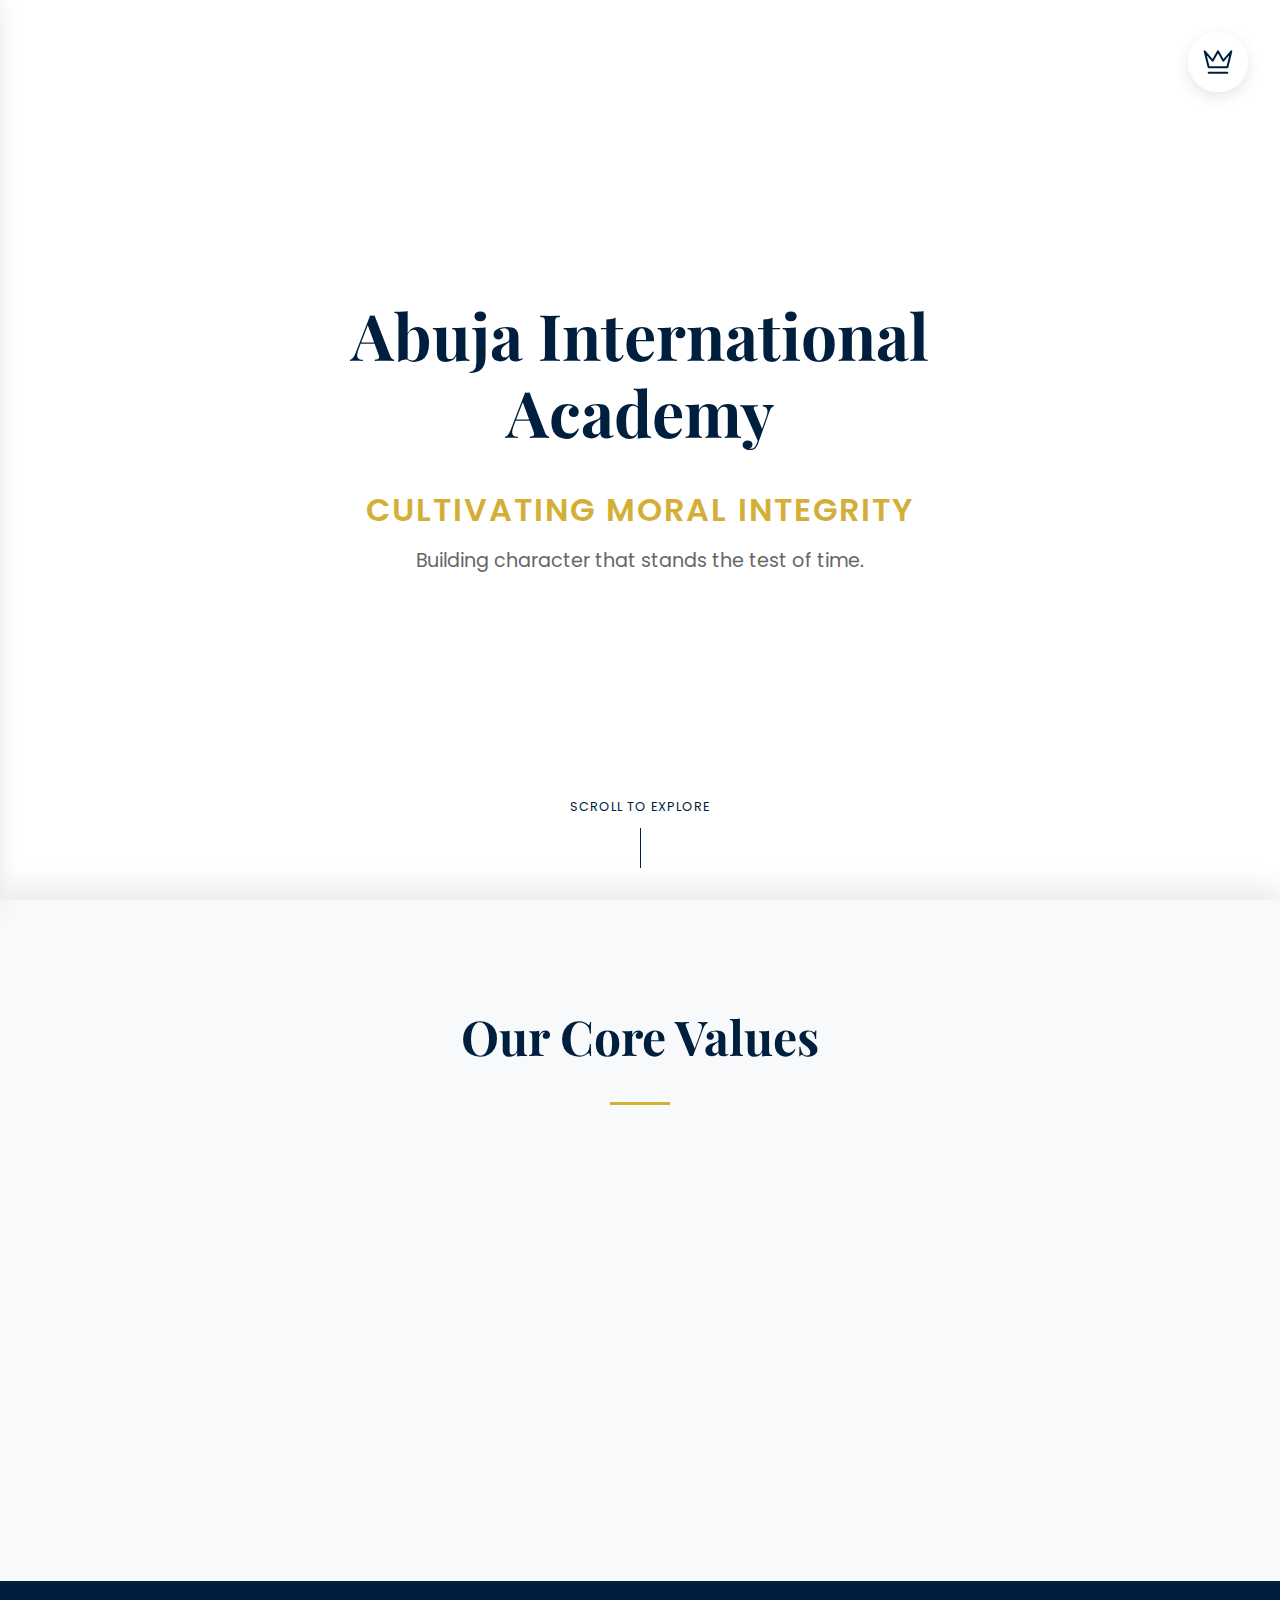
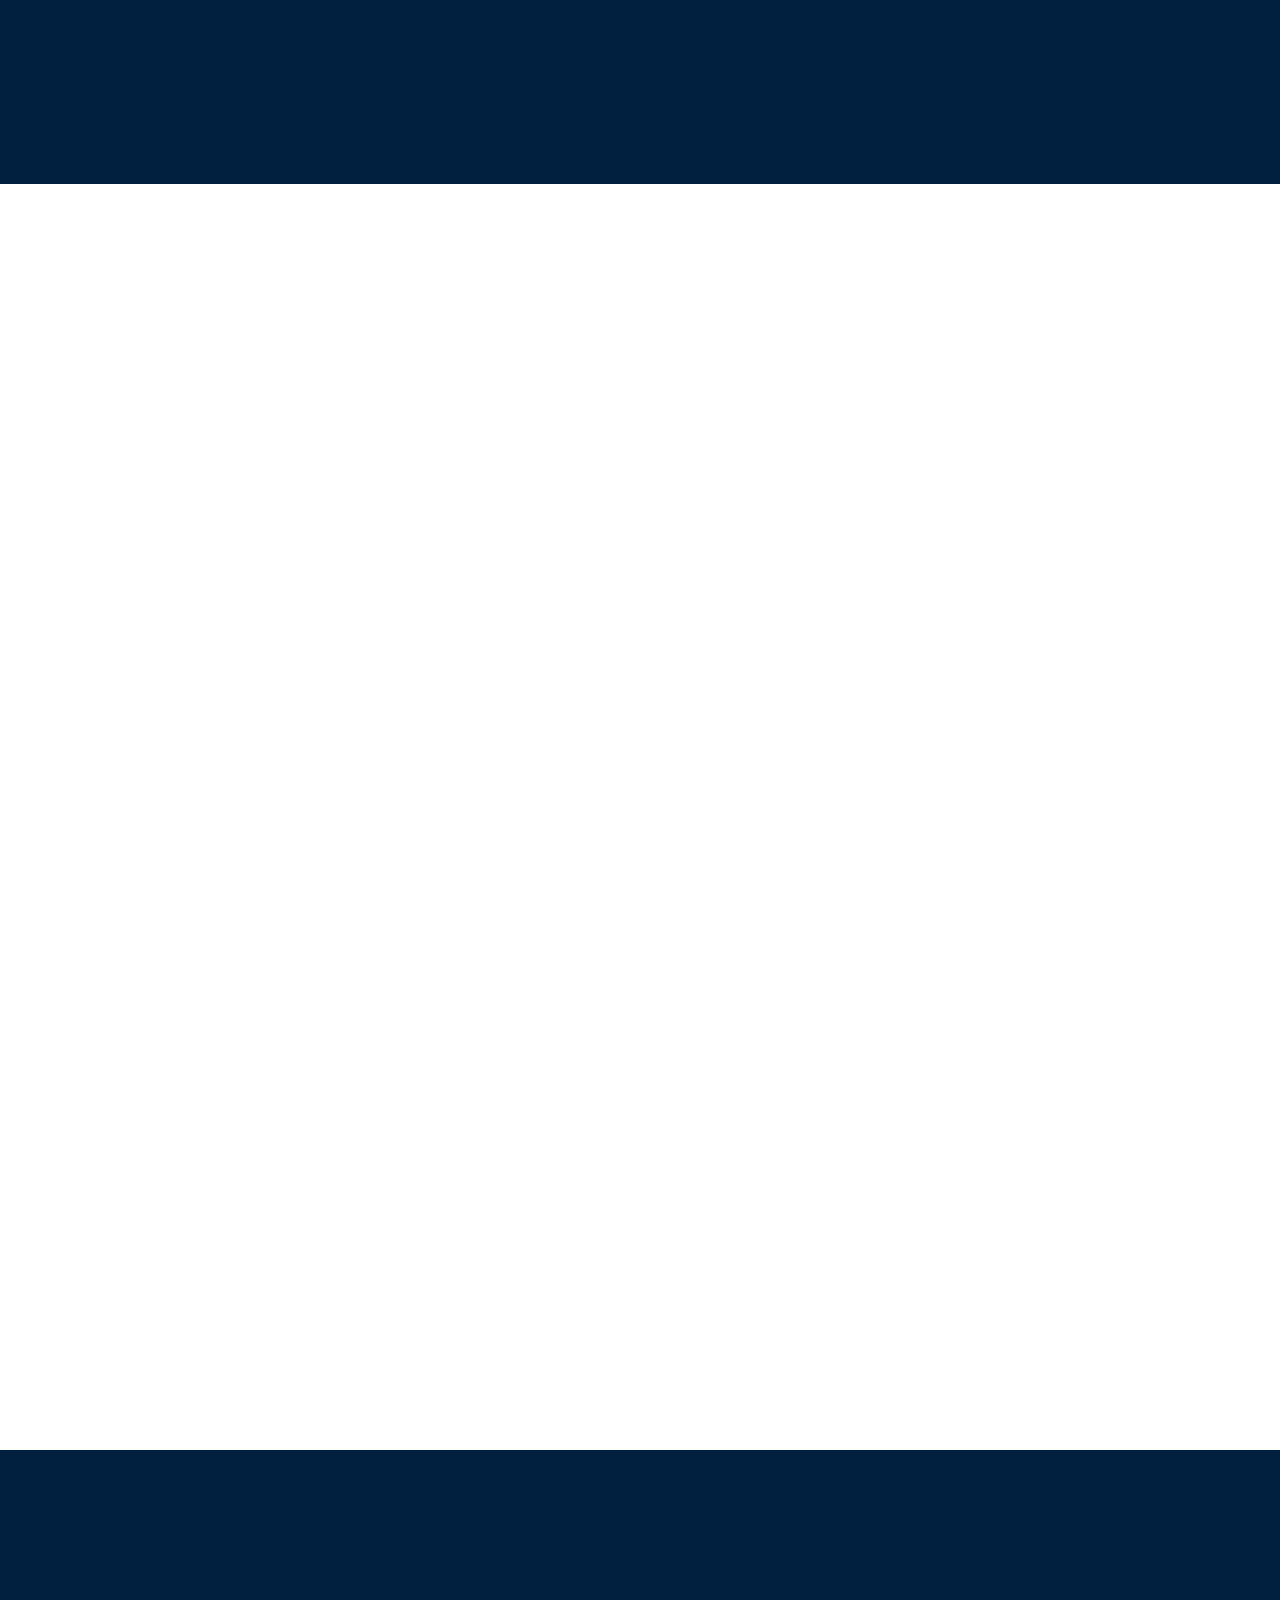
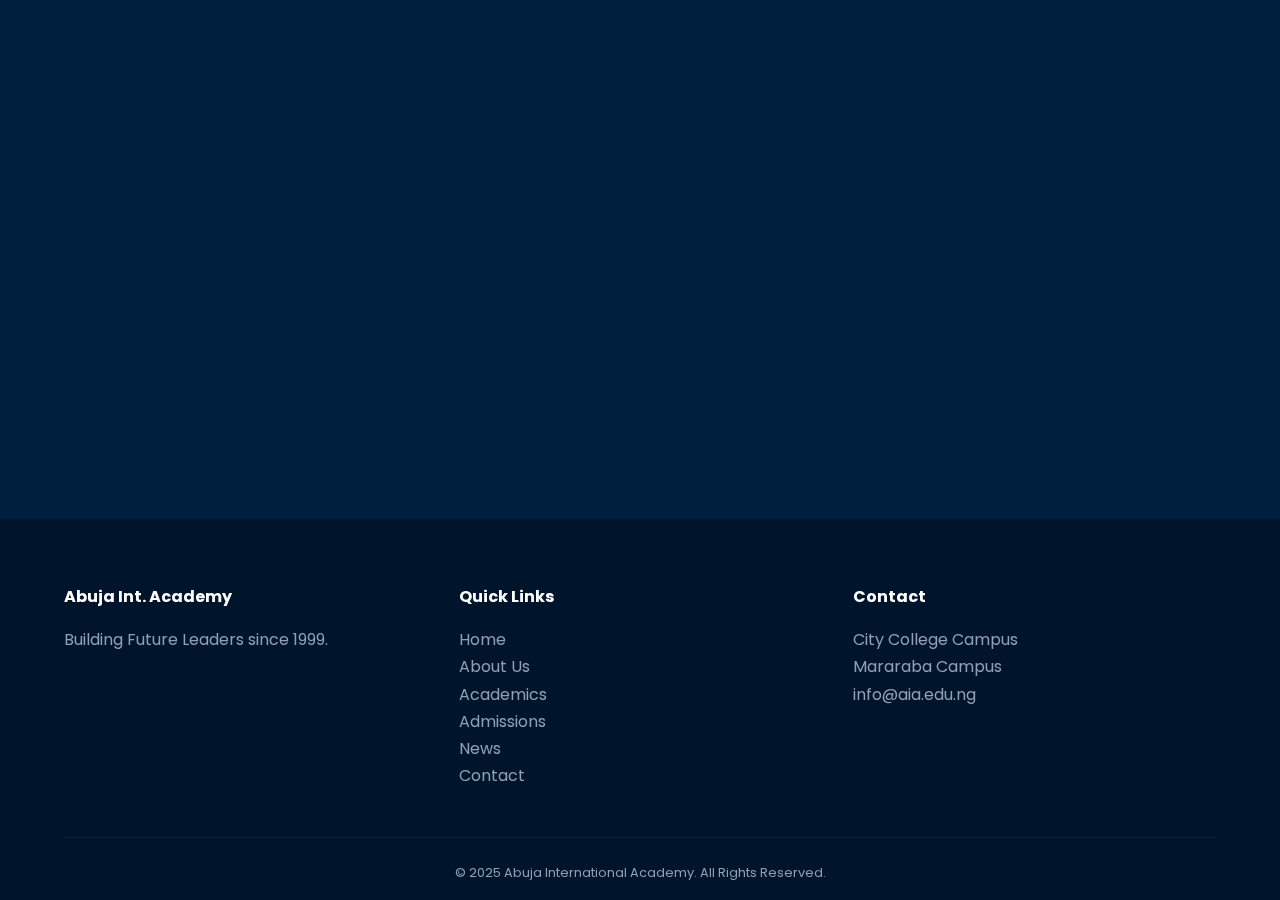
<file: index.html>
<!DOCTYPE html>
<html lang="en">
<head>
    <meta charset="UTF-8">
    <meta name="viewport" content="width=device-width, initial-scale=1.0">
    <title>Abuja International Academy | Excellence Redefined</title>
    
    <!-- Typography: Playfair Display (Classic) + Poppins -->
    <link rel="preconnect" href="https://fonts.googleapis.com">
    <link rel="preconnect" href="https://fonts.gstatic.com" crossorigin>
    <link href="https://fonts.googleapis.com/css2?family=Playfair+Display:wght@400;600;700&family=Poppins:wght@300;400;500;600&display=swap" rel="stylesheet">
    
    <!-- Main Stylesheet -->
    <link rel="stylesheet" href="style.css">
    <link rel="shortcut icon" href="img/AIA.png" type="image/x-icon">
</head>
<body>

    <!-- INTERACTIVE NAV TRIGGER -->
    <div id="crown-toggle" class="crown-toggle" title="Toggle Menu">
        <svg viewBox="0 0 24 24" fill="currentColor" stroke="currentColor" stroke-width="1.5" stroke-linecap="round" stroke-linejoin="round">
            <path d="M2 4l3 12h14l3-12-6 7-4-7-4 7-6-7zm3 16h14"></path>
        </svg>
    </div>

    <!-- SIDEBAR NAVIGATION -->
    <aside id="side-nav" class="side-nav">
        <div class="nav-content-vertical">
            <div class="logo">AIA.</div>
            <ul class="nav-links-vertical">
                <li><a href="index.html" class="nav-link-item">Home</a></li>
                <li><a href="about.html" class="nav-link-item">About Us</a></li>
                <li><a href="academics.html" class="nav-link-item">Academics</a></li>
                <li><a href="admissions.html" class="nav-link-item">Admissions</a></li>
                <li><a href="news.html" class="nav-link-item">News</a></li>
            </ul>
            <a href="contact.html" class="btn-main btn-white" style="margin-top: 2rem;">Make Enquiries</a>
        </div>
    </aside>

    <!-- Sticky Hero Section (Underlay) -->
    <header class="hero" id="home">
        <div class="hero-content">
            <h1 class="classic-title">Abuja International Academy</h1>
            
            <div class="caption-slider">
                <div class="hero-caption active">
                    <h2>Cultivating Moral Integrity</h2>
                    <p>Building character that stands the test of time.</p>
                </div>
                <div class="hero-caption">
                    <h2>Pursuing Academic Rigor</h2>
                    <p>Challenging young minds to reach new heights.</p>
                </div>
                <div class="hero-caption">
                    <h2>Fostering Global Perspectives</h2>
                    <p>Preparing leaders for a connected world.</p>
                </div>
                <div class="hero-caption">
                    <h2>Empowering Future Leaders</h2>
                    <p>Excellence in every endeavor.</p>
                </div>
            </div>

            <div class="scroll-indicator">
                <span>Scroll to Explore</span>
                <div class="line"></div>
            </div>
        </div>
    </header>

    <!-- Main Content Wrapper -->
    <main class="page-content">
        
        <!-- Core Values Section (With Arrow Link) -->
        <section id="values" class="values-section">
            <div class="container">
                <div class="section-header center">
                    <h2 class="section-title">Our Core Values</h2>
                    <div class="separator"></div>
                </div>
                <div class="values-grid">
                    <div class="value-card reveal-up">
                        <div class="icon-box">✦</div>
                        <h3>Excellence</h3>
                        <p>We refuse to settle for mediocrity in any aspect of education.</p>
                    </div>
                    <div class="value-card reveal-up delay-100">
                        <div class="icon-box">⚖</div>
                        <h3>Integrity</h3>
                        <p>Honesty and moral uprightness guide our every action.</p>
                    </div>
                    <div class="value-card reveal-up delay-200">
                        <div class="icon-box">☀</div>
                        <h3>Faith</h3>
                        <p>Guided by spiritual principles that ground our students.</p>
                    </div>
                    <div class="value-card reveal-up delay-300">
                        <div class="icon-box">🤝</div>
                        <h3>Community</h3>
                        <p>Building strong bonds between home, school, and society.</p>
                    </div>
                </div>
                
                <!-- NEW: Arrow Link to About Page -->
                <div class="center" style="margin-top: 3rem;">
                    <a href="about.html" class="arrow-link reveal-up">
                        Discover Full Values <span class="arrow">→</span>
                    </a>
                </div>

            </div>
        </section>

        <!-- Stats Section -->
        <section id="stats" class="stats-section">
            <div class="container">
                <div class="stats-row">
                    <div class="stat-item reveal-up">
                        <span class="stat-number" data-target="100">0</span>
                        <span class="stat-label">JAMB Success</span>
                    </div>
                    <div class="stat-item reveal-up delay-100">
                        <span class="stat-number" data-target="26">0</span>
                        <span class="stat-label">Years Excellence</span>
                    </div>
                    <div class="stat-item reveal-up delay-200">
                        <span class="stat-number" data-target="300">0</span>
                        <span class="stat-label">Top Scorers</span>
                    </div>
                    <div class="stat-item reveal-up delay-300">
                        <span class="stat-number" data-target="2">0</span>
                        <span class="stat-label">Campuses</span>
                    </div>
                </div>
            </div>
        </section>

        <!-- Campuses Section -->
        <section id="campuses" class="campuses">
            <div class="campus-card reveal-up">
                <div class="campus-bg" style="background-image: url('https://images.unsplash.com/photo-1541339907198-e08756dedf3f?q=80&w=2070&auto=format&fit=crop');"></div>
                <div class="campus-overlay"></div>
                <div class="campus-info">
                    <h3 style="color:darkgoldenrod;">City College</h3>
                    <p>The heartbeat of academic rigor in the city center.</p>
                </div>
            </div>
            <div class="campus-card reveal-up delay-100">
                <div class="campus-bg" style="background-image: url('https://images.unsplash.com/photo-1562774053-701939374585?q=80&w=2086&auto=format&fit=crop');"></div>
                <div class="campus-overlay"></div>
                <div class="campus-info">
                    <h3 style="color:darkgoldenrod;">Abacha Road Campus</h3>
                    <p>A sprawling landscape for holistic development.</p>
                </div>
            </div>
        </section>

        <!-- ED's Welcome -->
        <section id="about" class="container section-padding">
            <div class="welcome-grid">
                <div class="reveal-up">
                    <h4 class="gold-text">FROM THE EXECUTIVE DIRECTOR</h4>
                    <h2 class="section-title">A Legacy of <br>Distinction.</h2>
                    <p class="lead-text">
                        "At AIA, we don't just teach; we mold. Our philosophy is rooted in the belief that true education transcends the classroom. It is about character, integrity, and the relentless pursuit of knowledge."
                    </p>
                    <div class="signature-block">
                        <h5>Dr. Barnabas Amu</h5>
                        <small>Executive Director</small>
                    </div>
                </div>
                <div class="welcome-img-wrapper reveal-up delay-200">
                    <img src="img/Barnabas.jpg" alt="Dr. Barnabas Amu" class="welcome-img portrait-rect">
                </div>
            </div>
        </section>

        <!-- Admissions & Scholarships -->
        <section id="admissions" class="admissions-highlight">
            <div class="container">
                <div class="reveal-up">
                    <h2 class="section-title white-text">Admissions Open <br><span class="gold-text">2025/2026 Session</span></h2>
                    
                    <div class="scholarship-grid">
                        <div class="scholarship-card">
                            <h3 class="gold-text">50% Scholarship</h3>
                            <p class="white-text">For top Junior graduates entering SS1.</p>
                        </div>
                        <div class="scholarship-card">
                            <h3 class="gold-text">Cash Prizes</h3>
                            <p class="white-text">Awards for 300+ JAMB/UTME scores.</p>
                        </div>
                    </div>

                    <div style="margin-top: 4rem;">
                        <a href="contact.html" class="btn-main btn-white">Make Enquiries</a>
                    </div>
                </div>
            </div>
        </section>

        <!-- Footer -->
        <footer class="footer">
            <div class="container">
                <div class="footer-grid">
                    <div>
                        <h4>Abuja Int. Academy</h4>
                        <p>Building Future Leaders since 1999.</p>
                    </div>
                    <div>
                        <h4>Quick Links</h4>
                        <ul>
                            <li><a href="index.html">Home</a></li>
                            <li><a href="about.html">About Us</a></li>
                            <li><a href="academics.html">Academics</a></li>
                            <li><a href="admissions.html">Admissions</a></li>
                            <li><a href="news.html">News</a></li>
                            <li><a href="contact.html">Contact</a></li>
                        </ul>
                    </div>
                    <div>
                        <h4>Contact</h4>
                        <ul>
                            <li>City College Campus</li>
                            <li>Mararaba Campus</li>
                            <li>info@aia.edu.ng</li>
                        </ul>
                    </div>
                </div>
                <div class="footer-bottom">
                    <p>&copy; 2025 Abuja International Academy. All Rights Reserved.</p>
                </div>
            </div>
        </footer>
    </main>

    <script src="script.js"></script>
</body>
</html>
</file>
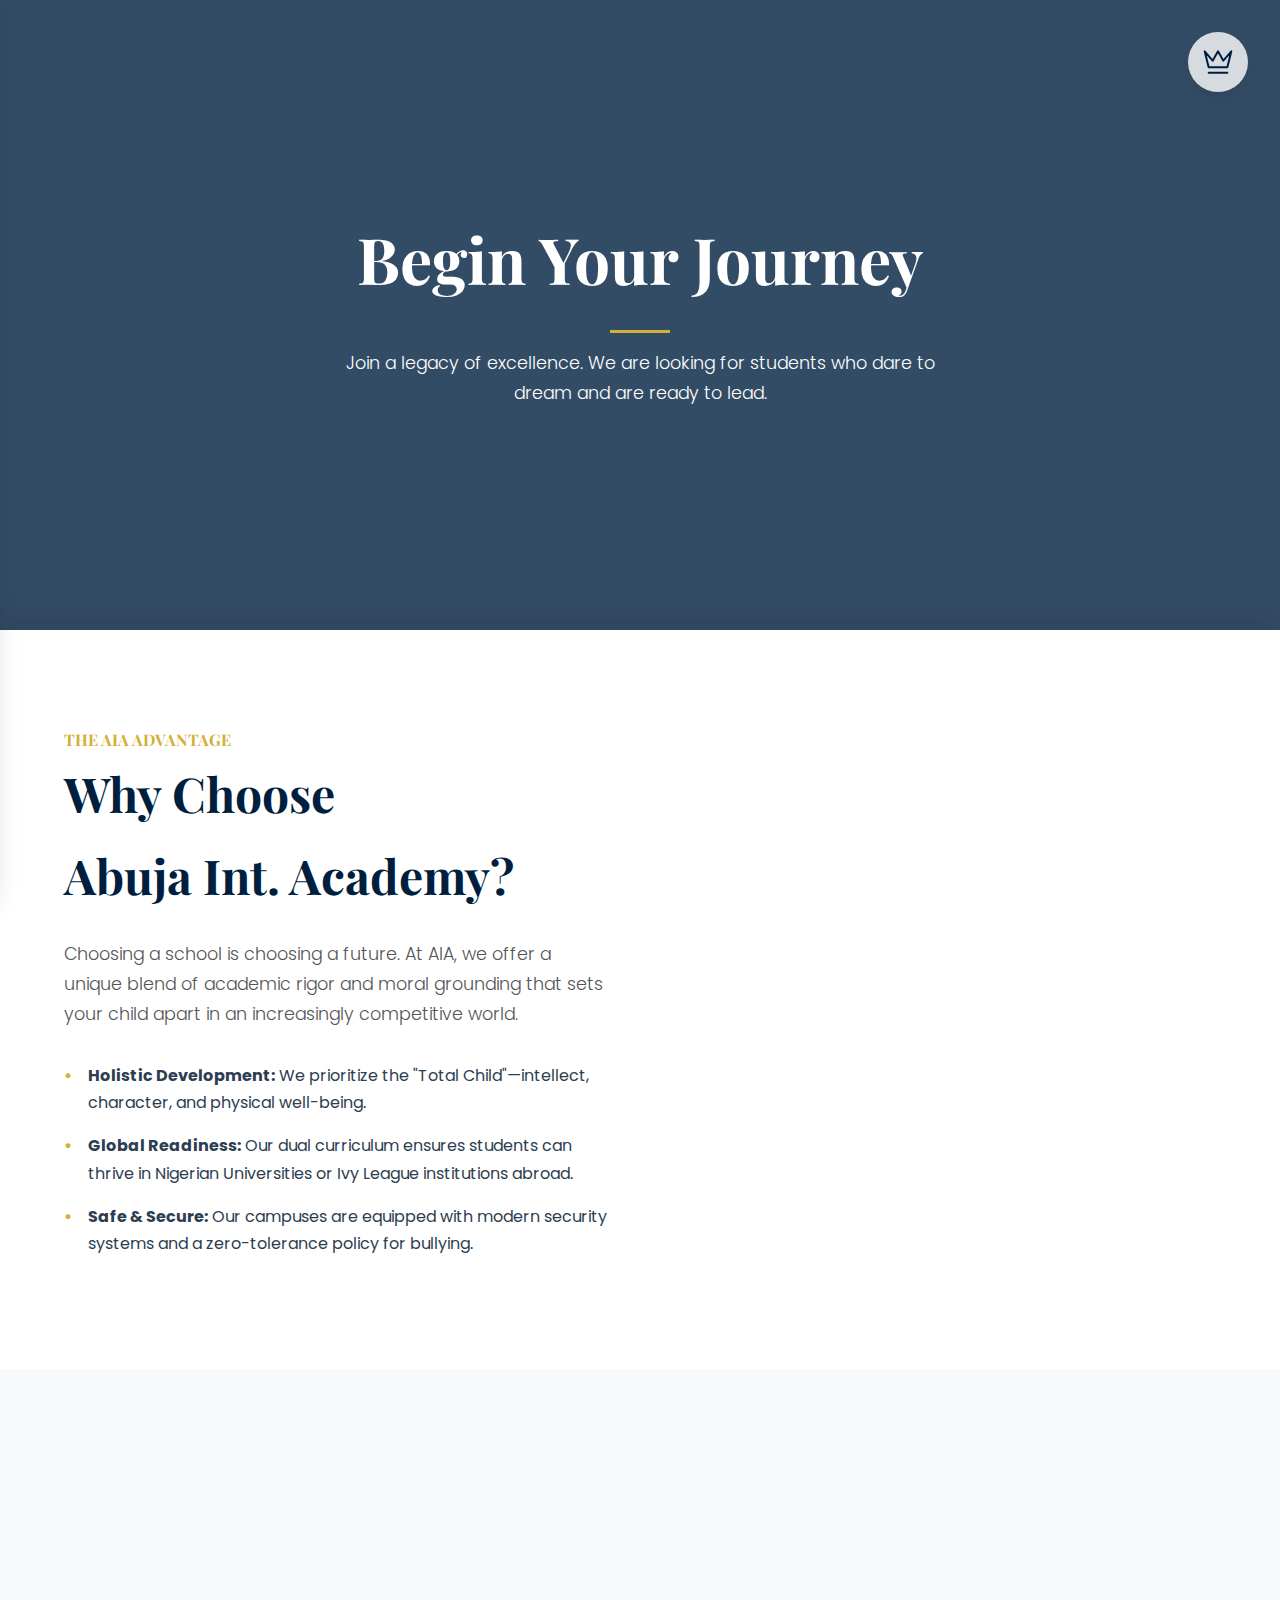
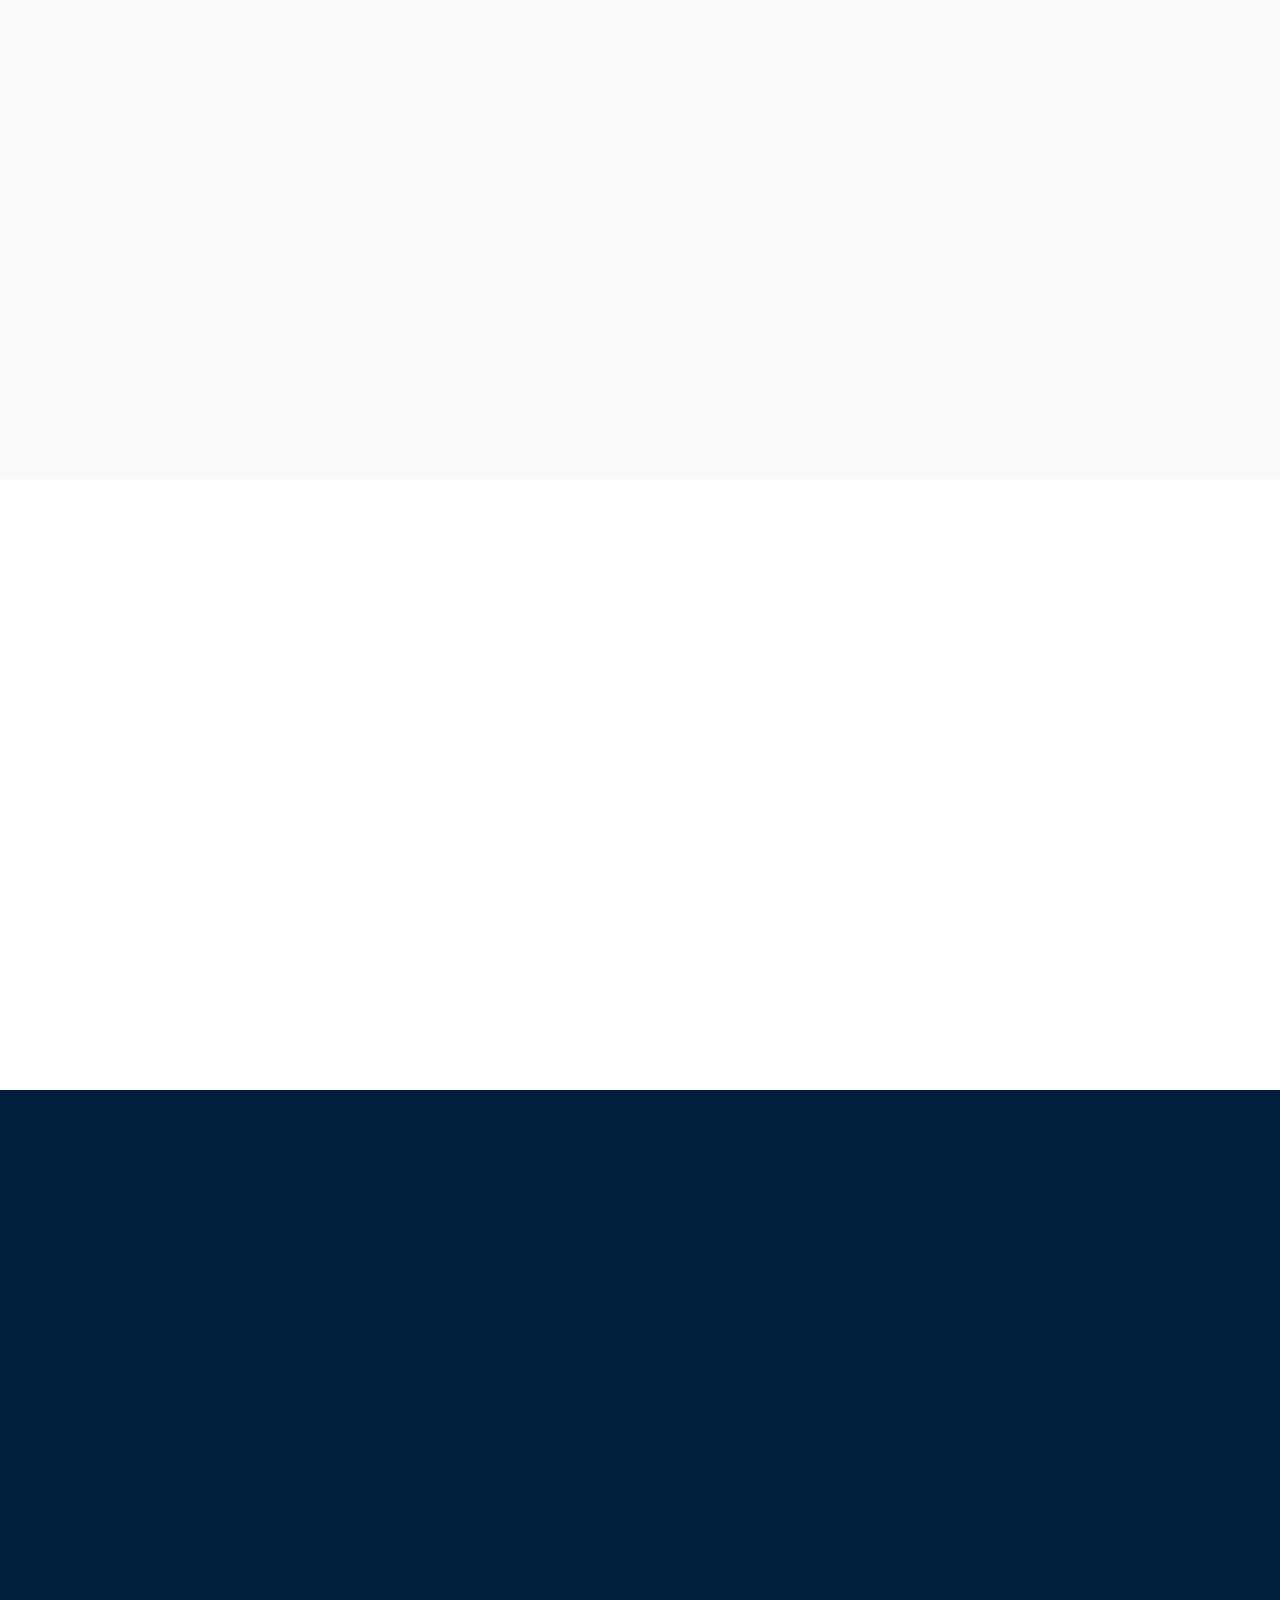
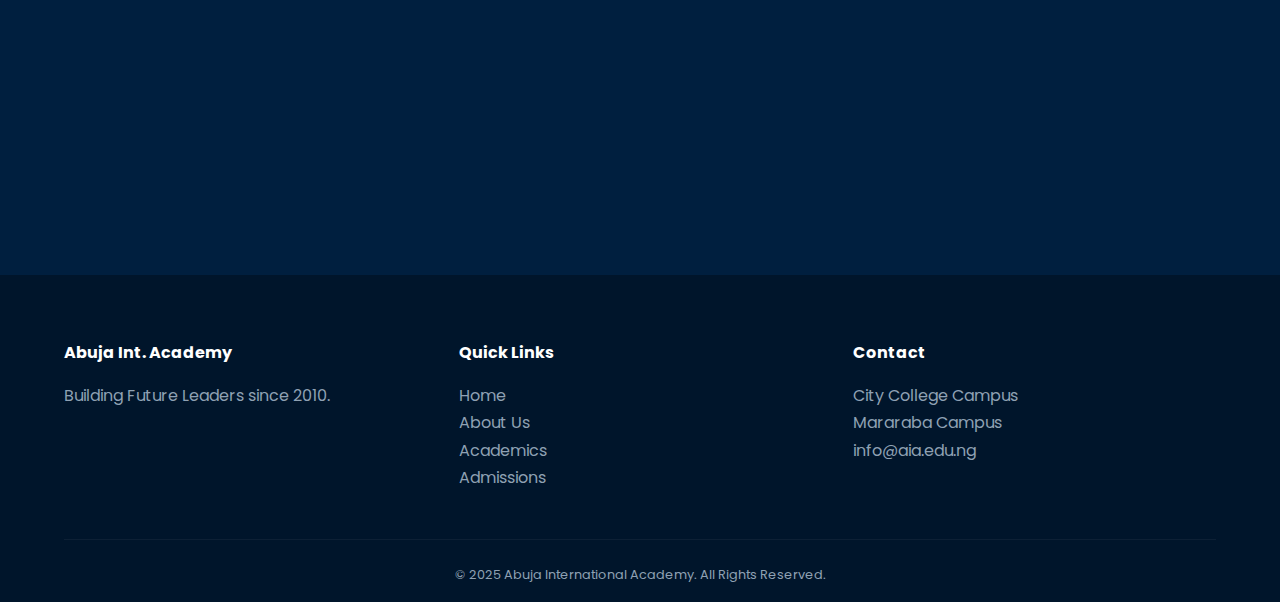
<file: admissions.html>
<!DOCTYPE html>
<html lang="en">
<head>
    <meta charset="UTF-8">
    <meta name="viewport" content="width=device-width, initial-scale=1.0">
    <title>Admissions | Abuja International Academy</title>
    
    <!-- Typography -->
    <link rel="preconnect" href="https://fonts.googleapis.com">
    <link rel="preconnect" href="https://fonts.gstatic.com" crossorigin>
    <link href="https://fonts.googleapis.com/css2?family=Playfair+Display:wght@400;600;700&family=Poppins:wght@300;400;500;600&display=swap" rel="stylesheet">
    
    <!-- Styles -->
    <link rel="stylesheet" href="style.css">
    <link rel="shortcut icon" href="img/AIA.png" type="image/x-icon">
</head>
<body>

    <!-- NAV TRIGGER -->
    <div id="crown-toggle" class="crown-toggle" title="Toggle Menu">
        <svg viewBox="0 0 24 24" fill="currentColor" stroke="currentColor" stroke-width="1.5" stroke-linecap="round" stroke-linejoin="round">
            <path d="M2 4l3 12h14l3-12-6 7-4-7-4 7-6-7zm3 16h14"></path>
        </svg>
    </div>

    <!-- SIDEBAR NAVIGATION -->
    <aside id="side-nav" class="side-nav">
        <div class="nav-content-vertical">
            <div class="logo">AIA.</div>
            <ul class="nav-links-vertical">
                <li><a href="index.html" class="nav-link-item">Home</a></li>
                <li><a href="about.html" class="nav-link-item">About Us</a></li>
                <li><a href="academics.html" class="nav-link-item">Academics</a></li>
                <li><a href="admissions.html" class="nav-link-item">Admissions</a></li>
                <li><a href="news.html" class="nav-link-item">News</a></li>
            </ul>
            <a href="admissions.html" class="btn-main btn-white" style="margin-top: 2rem;">Enroll Now</a>
        </div>
    </aside>

    <!-- ADMISSIONS HERO -->
    <header class="admissions-hero">
        <div class="hero-overlay"></div>
        <div class="admissions-hero-content reveal-up">
            <h1 class="classic-title white-text">Begin Your Journey</h1>
            <div class="separator" style="background: var(--accent);"></div>
            <p class="lead-text white-text">Join a legacy of excellence. We are looking for students who dare to dream and are ready to lead.</p>
        </div>
    </header>

    <main class="page-content">

        <!-- WHY CHOOSE AIA (Value Proposition) -->
        <section class="section-padding container">
            <div class="welcome-grid">
                <div class="reveal-up">
                    <h4 class="gold-text">THE AIA ADVANTAGE</h4>
                    <h2 class="section-title">Why Choose <br>Abuja Int. Academy?</h2>
                    <p class="lead-text">
                        Choosing a school is choosing a future. At AIA, we offer a unique blend of academic rigor and moral grounding that sets your child apart in an increasingly competitive world.
                    </p>
                    <ul class="academic-list">
                        <li><strong>Holistic Development:</strong> We prioritize the "Total Child"—intellect, character, and physical well-being.</li>
                        <li><strong>Global Readiness:</strong> Our dual curriculum ensures students can thrive in Nigerian Universities or Ivy League institutions abroad.</li>
                        <li><strong>Safe & Secure:</strong> Our campuses are equipped with modern security systems and a zero-tolerance policy for bullying.</li>
                    </ul>
                </div>
                <div class="welcome-img-wrapper reveal-up delay-100" style="box-shadow: 20px 20px 0 var(--primary);">
                    <img src="img/std2.jpg" alt="Happy Student" class="welcome-img portrait-rect">
                </div>
            </div>
        </section>

        <!-- KEY SELLING POINTS (Icons) -->
        <section class="section-padding" style="background: var(--off-white);">
            <div class="container">
                <div class="section-header center reveal-up">
                    <h2 class="section-title">Key Selling Points</h2>
                    <p>What makes us the preferred choice for parents in Abuja.</p>
                </div>

                <div class="values-grid">
                    <div class="value-card reveal-up">
                        <div class="icon-box">🏆</div>
                        <h3>Scholarship Opportunities</h3>
                        <p>We reward brilliance. Up to 50% tuition scholarships available for top-performing entrance candidates.</p>
                    </div>
                    <div class="value-card reveal-up delay-100">
                        <div class="icon-box">💻</div>
                        <h3>Tech-Driven Learning</h3>
                        <p>From smart boards to our dedicated CBT center, technology is embedded in our DNA.</p>
                    </div>
                    <div class="value-card reveal-up delay-200">
                        <div class="icon-box">✝</div>
                        <h3>Moral Excellence</h3>
                        <p>We don't just graduate scholars; we graduate citizens with integrity and the fear of God.</p>
                    </div>
                    <div class="value-card reveal-up delay-300">
                        <div class="icon-box">⚽</div>
                        <h3>World-Class Facilities</h3>
                        <p>Standard sports complex, well-equipped science labs, and a modern library.</p>
                    </div>
                </div>
            </div>
        </section>

        <!-- ADMISSION PROCESS (Steps) -->
        <section class="section-padding container">
            <div class="section-header center reveal-up">
                <h2 class="section-title">The Admission Process</h2>
                <div class="separator"></div>
                <p>Four simple steps to becoming an AIA student.</p>
            </div>

            <div class="process-grid">
                <!-- Step 1 -->
                <div class="process-card reveal-up">
                    <div class="step-number">01</div>
                    <h3>Purchase Form</h3>
                    <p>Obtain an application form online or from the administrative office at either campus for ₦10,000.</p>
                </div>
                <!-- Step 2 -->
                <div class="process-card reveal-up delay-100">
                    <div class="step-number">02</div>
                    <h3>Entrance Exam</h3>
                    <p>Candidate sits for a CBT assessment covering Mathematics, English, and General Knowledge.</p>
                </div>
                <!-- Step 3 -->
                <div class="process-card reveal-up delay-200">
                    <div class="step-number">03</div>
                    <h3>Oral Interview</h3>
                    <p>Successful candidates and parents are invited for an interactive session with the management.</p>
                </div>
                <!-- Step 4 -->
                <div class="process-card reveal-up delay-300">
                    <div class="step-number">04</div>
                    <h3>Admission</h3>
                    <p>Receive your provisional admission letter and welcome pack. Welcome to the family!</p>
                </div>
            </div>
        </section>

        <!-- REQUIREMENTS CHECKLIST -->
        <section class="section-padding" style="background: var(--primary); color: white;">
            <div class="container">
                <div class="section-header center reveal-up">
                    <h2 class="section-title white-text">Admission Requirements</h2>
                    <p class="white-text" style="opacity: 0.8;">Please ensure you have the following documents ready.</p>
                </div>

                <div class="req-grid">
                    <div class="req-card reveal-up" style="border: none;">
                        <div class="req-header" style="background: var(--accent); color: var(--primary);">
                            <h3>Documents Required</h3>
                        </div>
                        <div class="req-body">
                            <ul style="color: #333;">
                                <li><strong>2 Recent Passport Photographs</strong> (White background).</li>
                                <li><strong>Birth Certificate</strong> (Original & Photocopy).</li>
                                <li><strong>Last Academic Report</strong> from previous school.</li>
                                <li><strong>Medical Report</strong> / Immunization Record.</li>
                                <li><strong>Transfer Certificate</strong> (For transfer students).</li>
                            </ul>
                        </div>
                    </div>

                    <div class="brochure-cta reveal-up delay-100" style="background: rgba(255,255,255,0.1); border: 1px solid rgba(255,255,255,0.2);">
                        <h3 class="white-text">Ready to Apply?</h3>
                        <p class="white-text" style="margin-bottom: 2rem;">You can start your application online right now.</p>
                        <a href="#" class="btn-main btn-white">Start Application</a>
                        <br><br>
                        <a href="#" style="color: var(--accent); text-decoration: underline;">Download Offline Form (PDF)</a>
                    </div>
                </div>
            </div>
        </section>

        <!-- Footer -->
        <footer class="footer">
            <div class="container">
                <div class="footer-grid">
                    <div>
                        <h4>Abuja Int. Academy</h4>
                        <p>Building Future Leaders since 2010.</p>
                    </div>
                    <div>
                        <h4>Quick Links</h4>
                        <ul>
                            <li><a href="index.html">Home</a></li>
                            <li><a href="about.html">About Us</a></li>
                            <li><a href="academics.html">Academics</a></li>
                            <li><a href="admissions.html">Admissions</a></li>
                        </ul>
                    </div>
                    <div>
                        <h4>Contact</h4>
                        <ul>
                            <li>City College Campus</li>
                            <li>Mararaba Campus</li>
                            <li>info@aia.edu.ng</li>
                        </ul>
                    </div>
                </div>
                <div class="footer-bottom">
                    <p>&copy; 2025 Abuja International Academy. All Rights Reserved.</p>
                </div>
            </div>
        </footer>

    </main>

    <script src="script.js"></script>
</body>
</html>
</file>
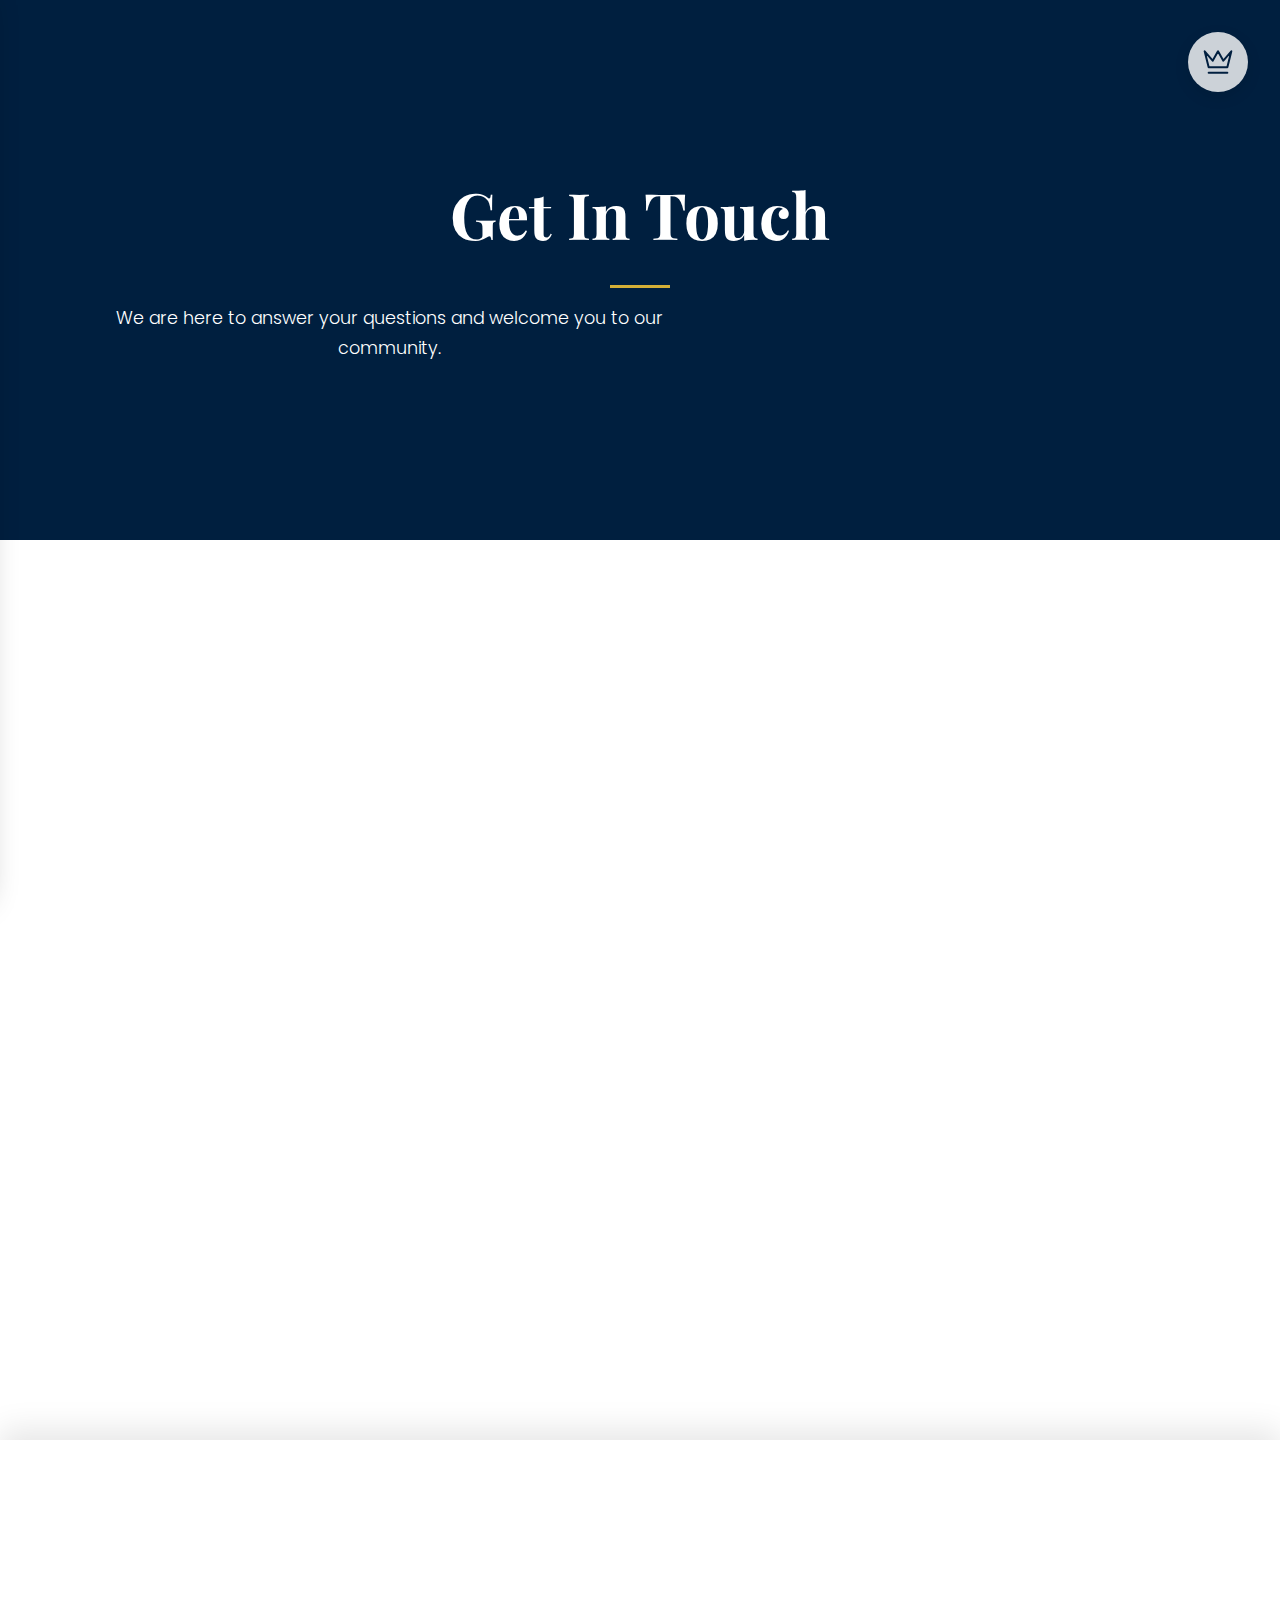
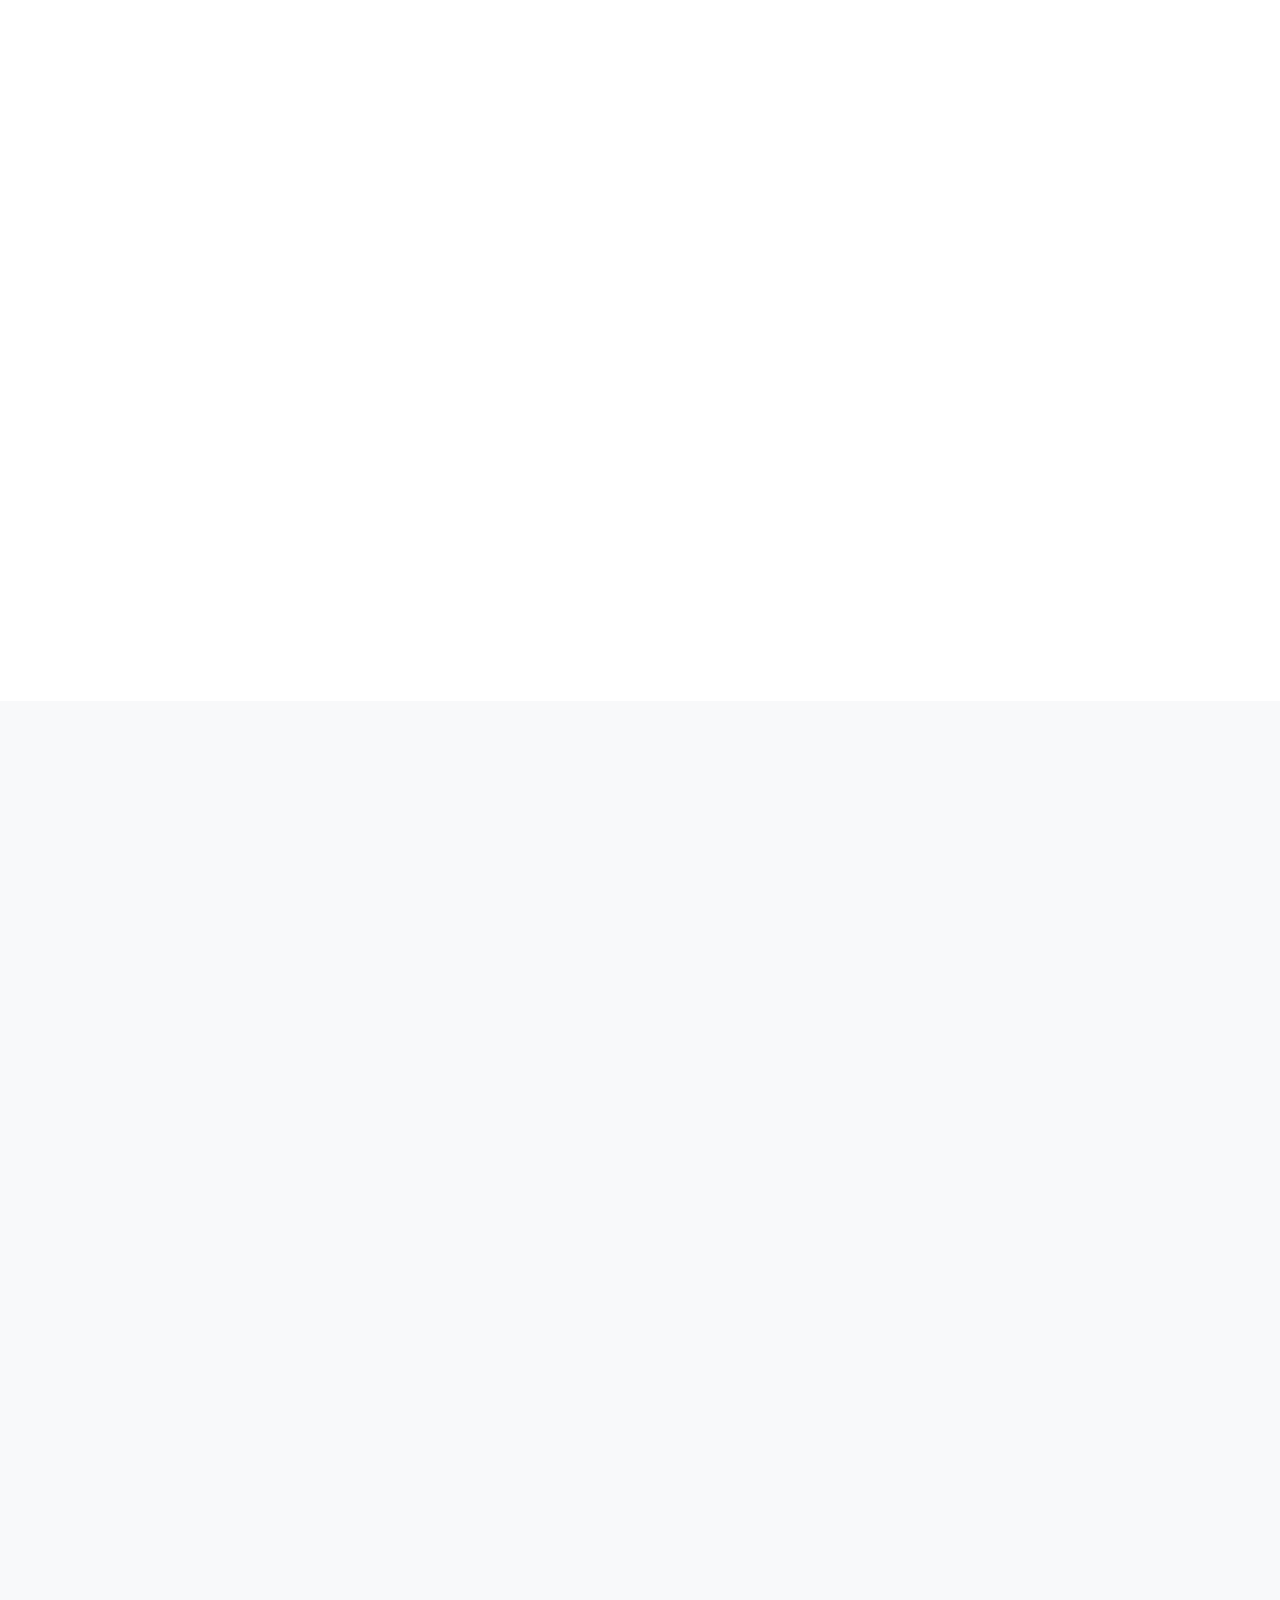
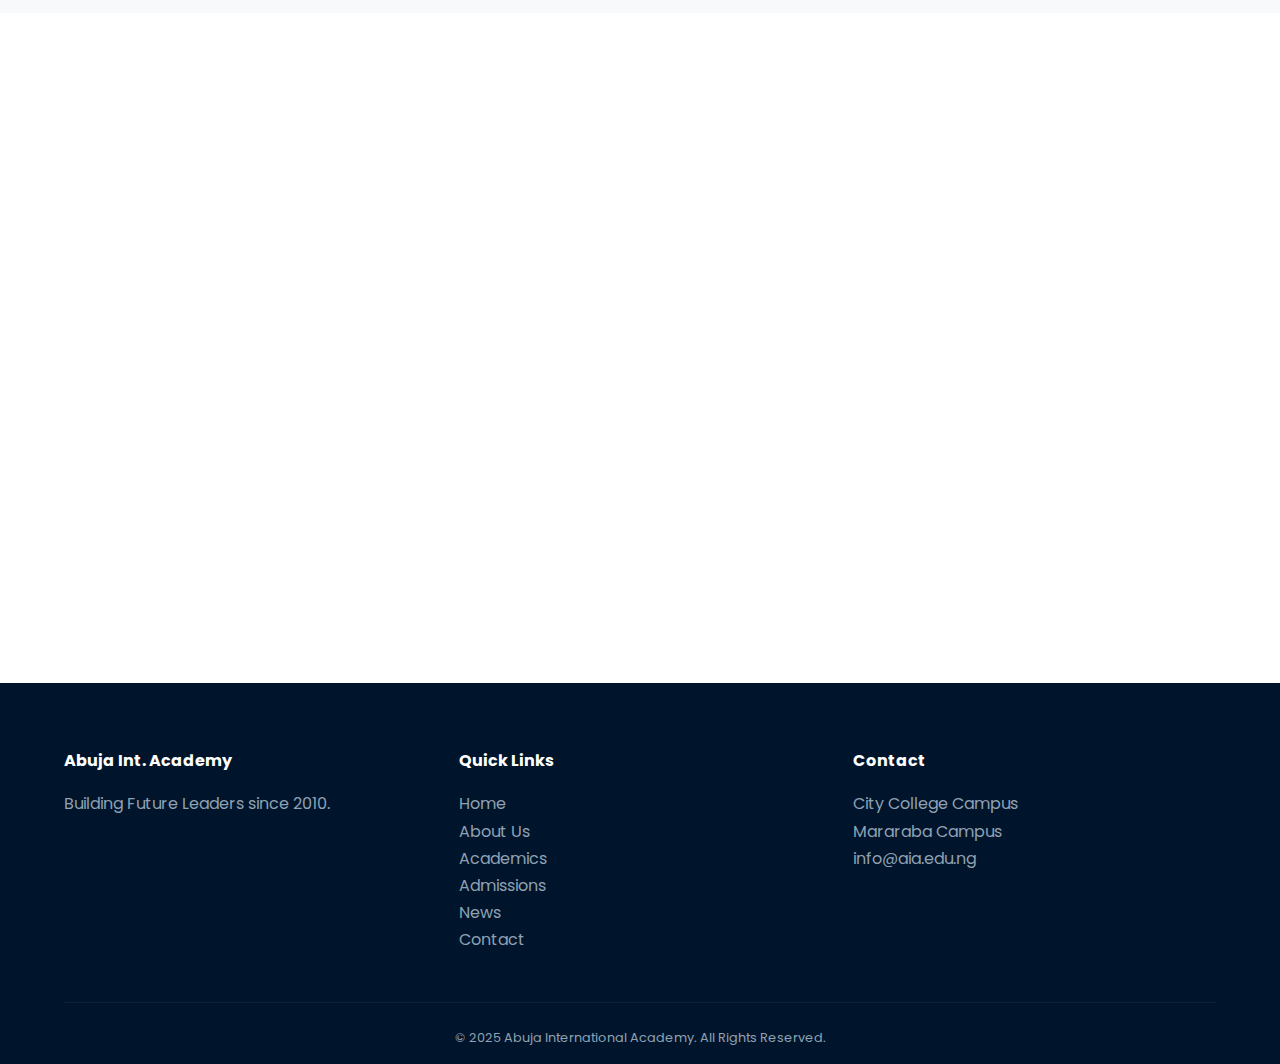
<file: contact.html>
<!DOCTYPE html>
<html lang="en">
<head>
    <meta charset="UTF-8">
    <meta name="viewport" content="width=device-width, initial-scale=1.0">
    <title>Contact Us | Abuja International Academy</title>
    
    <!-- Typography -->
    <link rel="preconnect" href="https://fonts.googleapis.com">
    <link rel="preconnect" href="https://fonts.gstatic.com" crossorigin>
    <link href="https://fonts.googleapis.com/css2?family=Playfair+Display:wght@400;600;700&family=Poppins:wght@300;400;500;600&display=swap" rel="stylesheet">
    
    <!-- Styles -->
    <link rel="stylesheet" href="style.css">
    <link rel="shortcut icon" href="img/AIA.png" type="image/x-icon">
</head>
<body>

    <!-- NAV TRIGGER -->
    <div id="crown-toggle" class="crown-toggle" title="Toggle Menu">
        <svg viewBox="0 0 24 24" fill="currentColor" stroke="currentColor" stroke-width="1.5" stroke-linecap="round" stroke-linejoin="round">
            <path d="M2 4l3 12h14l3-12-6 7-4-7-4 7-6-7zm3 16h14"></path>
        </svg>
    </div>

    <!-- SIDEBAR NAVIGATION -->
    <aside id="side-nav" class="side-nav">
        <div class="nav-content-vertical">
            <div class="logo">AIA.</div>
            <ul class="nav-links-vertical">
                <li><a href="index.html" class="nav-link-item">Home</a></li>
                <li><a href="about.html" class="nav-link-item">About Us</a></li>
                <li><a href="academics.html" class="nav-link-item">Academics</a></li>
                <li><a href="admissions.html" class="nav-link-item">Admissions</a></li>
                <li><a href="news.html" class="nav-link-item">News</a></li>
            </ul>
            <a href="contact.html" class="btn-main btn-white" style="margin-top: 2rem;">Make Enquiries</a>
        </div>
    </aside>

    <!-- CONTACT HERO -->
    <header class="contact-hero">
        <div class="container reveal-up">
            <h1 class="classic-title white-text">Get In Touch</h1>
            <div class="separator" style="background: var(--accent);"></div>
            <p class="lead-text white-text">We are here to answer your questions and welcome you to our community.</p>
        </div>
    </header>

    <main class="page-content">

        <!-- CONTACT FORM & INFO SECTION -->
        <section class="section-padding container">
            <div class="contact-grid">
                
                <!-- Contact Information -->
                <div class="contact-info reveal-up">
                    <h2 class="section-title">Reach Out</h2>
                    <p style="margin-bottom: 2rem; color: #666;">Whether you are a prospective parent, an alumni, or a community member, we would love to hear from you.</p>
                    
                    <div class="info-item">
                        <span class="info-icon">📍</span>
                        <div>
                            <h4>Address</h4>
                            <p>City College Campus, Abuja <br> Abacha Road Campus, Mararaba</p>
                        </div>
                    </div>
                    
                    <div class="info-item">
                        <span class="info-icon">📞</span>
                        <div>
                            <h4>Phone</h4>
                            <p>+234 800 123 4567 <br> +234 800 987 6543</p>
                        </div>
                    </div>
                    
                    <div class="info-item">
                        <span class="info-icon">✉️</span>
                        <div>
                            <h4>Email</h4>
                            <p>info@aia.edu.ng <br> admissions@aia.edu.ng</p>
                        </div>
                    </div>

                    <!-- Social Media Links -->
                    <div class="social-block" style="margin-top: 3rem;">
                        <h4 style="margin-bottom: 1rem; color: var(--primary);">Follow Our Stories</h4>
                        <div class="social-icons">
                            <a href="#" class="social-link instagram" title="Instagram">
                                <svg viewBox="0 0 24 24" fill="currentColor"><path d="M12 2.163c3.204 0 3.584.012 4.85.07 3.252.148 4.771 1.691 4.919 4.919.058 1.265.069 1.645.069 4.849 0 3.205-.012 3.584-.069 4.849-.149 3.225-1.664 4.771-4.919 4.919-1.266.058-1.644.07-4.85.07-3.204 0-3.584-.012-4.849-.07-3.26-.149-4.771-1.699-4.919-4.92-.058-1.265-.07-1.644-.07-4.849 0-3.204.013-3.583.07-4.849.149-3.227 1.664-4.771 4.919-4.919 1.266-.057 1.645-.069 4.849-.069zm0-2.163c-3.259 0-3.667.014-4.947.072-4.358.2-6.78 2.618-6.98 6.98-.059 1.281-.073 1.689-.073 4.948 0 3.259.014 3.668.072 4.948.2 4.358 2.618 6.78 6.98 6.98 1.281.058 1.689.072 4.948.072 3.259 0 3.668-.014 4.948-.072 4.354-.2 6.782-2.618 6.979-6.98.059-1.28.073-1.689.073-4.948 0-3.259-.014-3.667-.072-4.947-.196-4.354-2.617-6.78-6.979-6.98-1.281-.059-1.69-.073-4.949-.073zm0 5.838c-3.403 0-6.162 2.759-6.162 6.162s2.759 6.163 6.162 6.163 6.162-2.759 6.162-6.163c0-3.403-2.759-6.162-6.162-6.162zm0 10.162c-2.209 0-4-1.79-4-4 0-2.209 1.791-4 4-4s4 1.791 4 4c0 2.21-1.791 4-4 4zm6.406-11.845c-.796 0-1.441.645-1.441 1.44s.645 1.44 1.441 1.44c.795 0 1.439-.645 1.439-1.44s-.644-1.44-1.439-1.44z"/></svg>
                            </a>
                            <a href="#" class="social-link facebook" title="Facebook">
                                <svg viewBox="0 0 24 24" fill="currentColor"><path d="M24 12.073c0-6.627-5.373-12-12-12s-12 5.373-12 12c0 5.99 4.388 10.954 10.125 11.854v-8.385H7.078v-3.47h3.047V9.43c0-3.007 1.791-4.669 4.533-4.669 1.312 0 2.686.235 2.686.235v2.953H15.83c-1.491 0-1.956.925-1.956 1.874v2.25h3.328l-.532 3.47h-2.796v8.385C19.612 23.027 24 18.062 24 12.073z"/></svg>
                            </a>
                            <a href="#" class="social-link tiktok" title="TikTok">
                                <svg viewBox="0 0 24 24" fill="currentColor"><path d="M12.525.02c1.31-.02 2.61-.01 3.91-.02.08 1.53.63 3.09 1.75 4.17 1.12 1.11 2.7 1.62 4.24 1.79v4.03c-1.44-.05-2.89-.35-4.2-.97-.57-.26-1.1-.59-1.62-.93v6.16c0 2.52-1.12 4.88-2.91 6.31-1.48 1.18-3.3 1.83-5.2 1.86-4.13.06-7.53-2.78-8.27-6.84-.73-4.04 1.39-8.1 5.3-9.58 1.4-.54 3.02-.75 4.5-.48v4.06c-.43-.16-.88-.27-1.34-.31-1.3-.11-2.56.54-3.23 1.66-.67 1.12-.55 2.62.31 3.63.86 1.01 2.43 1.25 3.59.55 1.16-.69 1.83-1.97 1.73-3.31V.02h2.24z"/></svg>
                            </a>
                        </div>
                    </div>
                </div>

                <!-- Contact Form -->
                <div class="contact-form-wrapper reveal-up delay-100">
                    <form class="contact-form">
                        <div class="form-group">
                            <label for="name">Full Name</label>
                            <input type="text" id="name" class="form-control" placeholder="John Doe">
                        </div>
                        <div class="form-group">
                            <label for="email">Email Address</label>
                            <input type="email" id="email" class="form-control" placeholder="john@example.com">
                        </div>
                        <div class="form-group">
                            <label for="subject">Subject</label>
                            <select id="subject" class="form-control">
                                <option>General Inquiry</option>
                                <option>Admissions</option>
                                <option>Careers</option>
                                <option>Alumni</option>
                            </select>
                        </div>
                        <div class="form-group">
                            <label for="message">Message</label>
                            <textarea id="message" class="form-control" rows="5" placeholder="How can we help you?"></textarea>
                        </div>
                        <button type="submit" class="btn-main">Send Message</button>
                    </form>
                </div>
            </div>
        </section>

        <!-- MAPS SECTION -->
        <section class="section-padding" style="background: var(--off-white);">
            <div class="container">
                <div class="section-header center reveal-up">
                    <h2 class="section-title">Our Campuses</h2>
                    <p>Visit us at any of our convenient locations.</p>
                </div>
                
                <div class="map-grid">
                    <!-- City College Map -->
                    <div class="map-card reveal-up">
                        <div class="map-frame">
                            <iframe src="https://www.google.com/maps/embed?pb=!1m18!1m12!1m3!1d3939.808064434243!2d7.4984!3d9.0545!2m3!1f0!2f0!3f0!3m2!1i1024!2i768!4f13.1!3m3!1m2!1s0x0%3A0x0!2zOcKwMDMnMTYuMiJOIDfCsDI5JzU0LjIiRQ!5e0!3m2!1sen!2sng!4v1620000000000!5m2!1sen!2sng" allowfullscreen="" loading="lazy"></iframe>
                        </div>
                        <div class="map-details">
                            <h3>City College Campus</h3>
                            <p>Located in the heart of Abuja, offering easy access for city dwellers.</p>
                            <a href="#" class="btn-main btn-small">Get Directions</a>
                        </div>
                    </div>

                    <!-- Abacha Road Map -->
                    <div class="map-card reveal-up delay-100">
                        <div class="map-frame">
                            <iframe src="https://www.google.com/maps/embed?pb=!1m18!1m12!1m3!1d3940.0!2d7.58!3d9.03!2m3!1f0!2f0!3f0!3m2!1i1024!2i768!4f13.1!3m3!1m2!1s0x0%3A0x0!2sMararaba!5e0!3m2!1sen!2sng!4v1620000000000!5m2!1sen!2sng" allowfullscreen="" loading="lazy"></iframe>
                        </div>
                        <div class="map-details">
                            <h3>Abacha Road Campus</h3>
                            <p>A serene learning environment located along Abacha Road, Mararaba.</p>
                            <a href="#" class="btn-main btn-small">Get Directions</a>
                        </div>
                    </div>
                </div>
            </div>
        </section>

        <!-- FAQ SECTION -->
        <section class="section-padding container">
            <div class="welcome-grid">
                <div class="faq-wrapper reveal-up">
                    <h2 class="section-title">Frequently Asked Questions</h2>
                    
                    <div class="faq-item">
                        <button class="faq-question">What are the office opening hours? <span class="icon">+</span></button>
                        <div class="faq-answer">
                            <p>Our administrative offices are open Monday to Friday, from 7:30 AM to 4:00 PM. We are closed on public holidays.</p>
                        </div>
                    </div>

                    <div class="faq-item">
                        <button class="faq-question">Can I schedule a school tour? <span class="icon">+</span></button>
                        <div class="faq-answer">
                            <p>Absolutely! We encourage parents to visit. Please fill out the contact form or call us to schedule a guided tour of our facilities.</p>
                        </div>
                    </div>

                    <div class="faq-item">
                        <button class="faq-question">Is there a school bus service? <span class="icon">+</span></button>
                        <div class="faq-answer">
                            <p>Yes, we operate a safe and reliable bus shuttle service covering major routes within Abuja and Mararaba.</p>
                        </div>
                    </div>
                </div>
                
                <!-- Helper Text -->
                <div class="reveal-up delay-100 center">
                    <h3>Still have questions?</h3>
                    <p>Check our detailed <a href="academics.html" style="color: var(--primary); font-weight: 600;">Academics FAQ</a> or give us a call directly.</p>
                </div>
            </div>
        </section>

        <!-- Footer -->
        <footer class="footer">
            <div class="container">
                <div class="footer-grid">
                    <div>
                        <h4>Abuja Int. Academy</h4>
                        <p>Building Future Leaders since 2010.</p>
                    </div>
                    <div>
                        <h4>Quick Links</h4>
                        <ul>
                            <li><a href="index.html">Home</a></li>
                            <li><a href="about.html">About Us</a></li>
                            <li><a href="academics.html">Academics</a></li>
                            <li><a href="admissions.html">Admissions</a></li>
                            <li><a href="news.html">News</a></li>
                            <li><a href="contact.html">Contact</a></li>
                        </ul>
                    </div>
                    <div>
                        <h4>Contact</h4>
                        <ul>
                            <li>City College Campus</li>
                            <li>Mararaba Campus</li>
                            <li>info@aia.edu.ng</li>
                        </ul>
                    </div>
                </div>
                <div class="footer-bottom">
                    <p>&copy; 2025 Abuja International Academy. All Rights Reserved.</p>
                </div>
            </div>
        </footer>

    </main>

    <script src="script.js"></script>
</body>
</html>
</file>
<file: style.css>
/* ========================================
1. CORE VARIABLES & RESET 
========================================
*/
:root {
    --primary: #001F3F;      /* Navy Blue */
    --accent: #D4AF37;       /* Classic Gold/Yellow */
    --white: #FFFFFF;
    --off-white: #F8F9FA;
    --text-dark: #2C3E50;
    --text-light: #BDC3C7;
    
    /* Fonts */
    --font-heading: 'Playfair Display', serif; /* Classic aesthetic */
    --font-body: 'Poppins', sans-serif;
    
    --transition-smooth: cubic-bezier(0.4, 0, 0.2, 1);
    --spacing-container: clamp(2rem, 5vw, 6rem);
}

*, *::before, *::after {
    box-sizing: border-box;
    margin: 0;
    padding: 0;
}

html {
    scroll-behavior: smooth;
    font-size: 16px;
}

body {
    font-family: var(--font-body);
    background-color: var(--white);
    color: var(--text-dark);
    line-height: 1.7;
    -webkit-font-smoothing: antialiased;
}

/* ========================================
2. TYPOGRAPHY 
========================================
*/
h1, h2, h3, h4 {
    font-family: var(--font-heading);
    color: var(--primary);
    font-weight: 700;
}

.classic-title {
    font-size: clamp(2.5rem, 5vw, 4.5rem);
    color: var(--primary);
    margin-bottom: 2rem;
    line-height: 1.2;
}

.section-title {
    font-size: clamp(2rem, 4vw, 3rem);
    margin-bottom: 1.5rem;
}

.lead-text {
    font-size: 1.1rem;
    font-weight: 300;
    max-width: 65ch;
    color: #555;
}

.gold-text { color: var(--accent); }
.white-text { color: var(--white); }
.center { text-align: center; }

.separator {
    width: 60px;
    height: 3px;
    background-color: var(--accent);
    margin: 1rem auto;
}

/* ========================================
3. UTILITIES & ANIMATIONS 
========================================
*/
.container {
    width: 90%;
    max-width: 1200px;
    margin: 0 auto;
}

.section-padding {
    padding: 6rem 0;
}

.reveal-up {
    opacity: 0;
    transform: translateY(40px);
    transition: opacity 0.8s ease-out, transform 0.8s ease-out;
}

.reveal-up.active {
    opacity: 1;
    transform: translateY(0);
}

.delay-100 { transition-delay: 0.1s; }
.delay-200 { transition-delay: 0.2s; }
.delay-300 { transition-delay: 0.3s; }

/* Arrow Link (Inline) */
.arrow-link {
    display: inline-flex;
    align-items: center;
    gap: 10px;
    font-family: var(--font-heading);
    font-size: 1.2rem;
    color: var(--primary);
    text-decoration: none;
    border-bottom: 1px solid transparent;
    transition: all 0.3s ease;
    cursor: pointer;
}

.arrow-link .arrow { transition: transform 0.3s ease; }
.arrow-link:hover { color: var(--accent); border-bottom-color: var(--accent); }
.arrow-link:hover .arrow { transform: translateX(10px); }

/* ========================================
4. CROWN NAV TRIGGER 
========================================
*/
.crown-toggle {
    position: fixed;
    top: 2rem;
    right: 2rem;
    width: 60px;
    height: 60px;
    z-index: 2000;
    color: var(--primary);
    background: rgba(255, 255, 255, 0.8);
    backdrop-filter: blur(5px);
    border-radius: 50%;
    display: flex;
    justify-content: center;
    align-items: center;
    cursor: pointer;
    box-shadow: 0 5px 15px rgba(0,0,0,0.1);
    transition: all 0.4s cubic-bezier(0.175, 0.885, 0.32, 1.275);
}

.crown-toggle svg { width: 32px; height: 32px; fill: none; transition: all 0.4s ease; }

.crown-toggle:hover {
    transform: scale(1.15) rotate(5deg);
    box-shadow: 0 0 15px rgba(212, 175, 55, 0.6);
    color: var(--accent);
}

.crown-toggle.neon-active {
    background: var(--primary);
    color: var(--accent);
    filter: drop-shadow(0 0 5px var(--accent)) drop-shadow(0 0 10px #FFD700) drop-shadow(0 0 20px #FFD700);
    transform: scale(1.1);
    border: 2px solid var(--accent);
}

.crown-toggle.neon-active svg { fill: var(--accent); }

/* ========================================
5. SIDEBAR NAVIGATION 
========================================
*/
.side-nav {
    position: fixed;
    top: 0;
    left: -320px;
    width: 300px;
    height: 100vh;
    background: var(--primary);
    color: var(--white);
    z-index: 1500;
    padding: 6rem 2rem 2rem;
    transition: left 0.5s var(--transition-smooth);
    box-shadow: 5px 0 30px rgba(0,0,0,0.3);
}

.side-nav.open { left: 0; }

.nav-content-vertical {
    display: flex;
    flex-direction: column;
    height: 100%;
}

.nav-content-vertical .logo {
    font-size: 2rem;
    font-weight: 700;
    color: var(--accent);
    margin-bottom: 3rem;
}

.nav-links-vertical { list-style: none; padding: 0; }

/* Nav Link Item with 360 Spin Arrow */
.nav-link-item {
    display: flex;
    align-items: center;
    justify-content: space-between;
    font-size: 1.5rem;
    color: var(--white);
    text-decoration: none;
    font-family: var(--font-heading);
    margin-bottom: 1.5rem;
    opacity: 0;
    transform: translateX(-20px);
    transition: all 0.3s ease;
    padding-right: 20px; /* Space for arrow */
}

/* The Arrow */
.nav-link-item::after {
    content: '→'; /* Simple, elegant arrow */
    font-family: var(--font-body);
    font-weight: 300;
    font-size: 1.2rem;
    color: var(--accent);
    opacity: 0;
    transform: translateX(-10px) rotate(0deg);
    transition: all 0.6s cubic-bezier(0.68, -0.55, 0.27, 1.55); /* Bouncy effect */
}

/* Hover State */
.nav-link-item:hover {
    color: var(--accent);
    padding-left: 10px;
}

.nav-link-item:hover::after {
    opacity: 1;
    transform: translateX(0) rotate(360deg); /* 360 Turn */
}

.side-nav.open .nav-link-item { opacity: 1; transform: translateX(0); }
.side-nav.open .nav-link-item:nth-child(1) { transition-delay: 0.1s; }
.side-nav.open .nav-link-item:nth-child(2) { transition-delay: 0.2s; }
.side-nav.open .nav-link-item:nth-child(3) { transition-delay: 0.3s; }
.side-nav.open .nav-link-item:nth-child(4) { transition-delay: 0.4s; }
.side-nav.open .nav-link-item:nth-child(5) { transition-delay: 0.5s; }

/* ========================================
6. HERO SECTIONS
========================================
*/
/* 6.1 Home Hero */
.hero {
    position: fixed;
    top: 0;
    left: 0;
    width: 100%;
    height: 100vh;
    background-color: var(--white);
    display: flex;
    flex-direction: column;
    justify-content: center;
    align-items: center;
    text-align: center;
    z-index: 0;
    padding: 2rem;
}

.hero-content { max-width: 800px; }

.caption-slider {
    height: 120px;
    position: relative;
    overflow: hidden;
    margin-top: 2rem;
}

.hero-caption {
    position: absolute;
    top: 0;
    left: 0;
    width: 100%;
    opacity: 0;
    transform: translateY(20px);
    transition: all 0.8s ease;
    pointer-events: none;
}

.hero-caption.active { opacity: 1; transform: translateY(0); pointer-events: all; }
.hero-caption h2 { font-size: 2rem; color: var(--accent); font-family: var(--font-body); text-transform: uppercase; letter-spacing: 2px; font-weight: 600; }
.hero-caption p { font-size: 1.2rem; color: #666; margin-top: 0.5rem; }

.scroll-indicator {
    position: absolute;
    bottom: 2rem;
    left: 50%;
    transform: translateX(-50%);
    font-size: 0.8rem;
    color: var(--primary);
    letter-spacing: 1px;
    text-transform: uppercase;
}
.scroll-indicator .line { width: 1px; height: 40px; background: var(--primary); margin: 10px auto 0; }

/* 6.2 About Hero */
.about-hero {
    position: relative;
    height: 60vh;
    background: var(--primary);
    display: flex;
    justify-content: center;
    align-items: center;
    text-align: center;
    overflow: hidden;
    padding-top: 4rem;
}
.about-hero-content { z-index: 2; position: relative; }

.wave-container { position: absolute; bottom: 0; left: 0; width: 100%; height: 100px; overflow: hidden; }
.wave {
    position: absolute; bottom: 0; left: 0; width: 200%; height: 100%;
    background: url('data:image/svg+xml;utf8,<svg viewBox="0 0 1200 120" xmlns="http://www.w3.org/2000/svg" preserveAspectRatio="none"><path d="M321.39,56.44c58-10.79,114.16-30.13,172-41.86,82.39-16.72,168.19-17.73,250.45-.39C823.78,31,906.67,72,985.66,92.83c70.05,18.48,146.53,26.09,214.34,3V0H0V27.35A600.21,600.21,0,0,0,321.39,56.44Z" fill="%23ffffff"></path></svg>');
    background-size: 50% 100%; animation: waveMove 15s linear infinite; opacity: 1;
}
.wave2 { opacity: 0.5; animation: waveMove 20s linear infinite reverse; bottom: 10px; }
.wave3 { opacity: 0.2; animation: waveMove 10s linear infinite; bottom: 15px; }
@keyframes waveMove { 0% { transform: translateX(0); } 100% { transform: translateX(-50%); } }

/* 6.3 Academics Hero */
.academics-hero {
    position: relative; height: 70vh;
    background: url('https://images.unsplash.com/photo-1524178232363-1fb2b075b655?q=80&w=2070&auto=format&fit=crop') no-repeat center center/cover;
    display: flex; justify-content: center; align-items: center; text-align: center;
}
.hero-overlay { position: absolute; inset: 0; background: rgba(0,31,63,0.8); }
.academics-hero-content { z-index: 2; position: relative; max-width: 800px; padding: 0 2rem; }

/* 6.4 Admissions Hero */
.admissions-hero {
    position: relative; height: 70vh;
    background: url('https://images.unsplash.com/photo-1516321497487-e288fb19713f?q=80&w=2070&auto=format&fit=crop') no-repeat center center/cover;
    display: flex; justify-content: center; align-items: center; text-align: center;
}
.admissions-hero-content { z-index: 2; position: relative; max-width: 800px; padding: 0 2rem; }

/* 6.5 News Hero */
.news-hero {
    position: relative; height: 60vh;
    background: var(--white);
    display: flex; justify-content: center; align-items: center; text-align: center;
}

/* ========================================
7. CONTENT SECTIONS
========================================
*/
.page-content {
    position: relative;
    margin-top: 100vh;
    background-color: var(--white);
    z-index: 10;
    box-shadow: 0 -10px 30px rgba(0,0,0,0.1);
}
/* Override margin */
body:has(.about-hero) .page-content,
body:has(.academics-hero) .page-content,
body:has(.admissions-hero) .page-content,
body:has(.news-hero) .page-content {
    margin-top: 0;
}

.values-section { padding: 6rem 0; background-color: var(--off-white); }
.values-grid { display: grid; grid-template-columns: repeat(auto-fit, minmax(250px, 1fr)); gap: 2rem; margin-top: 3rem; }
.value-card { background: var(--white); padding: 2rem; text-align: center; border-bottom: 3px solid transparent; transition: border-color 0.3s; box-shadow: 0 5px 15px rgba(0,0,0,0.05); }
.value-card:hover { border-bottom-color: var(--accent); }
.icon-box { font-size: 2rem; color: var(--primary); margin-bottom: 1rem; }

/* Stats Section */
.stats-section { padding: 4rem 0; background: var(--primary); color: var(--white); }
.stats-row { display: grid; grid-template-columns: repeat(2, 1fr); gap: 2rem; text-align: center; }
@media(min-width: 768px) { .stats-row { grid-template-columns: repeat(4, 1fr); } }
.stat-number { font-size: 3rem; font-weight: 700; color: var(--accent); display: block; line-height: 1; font-family: var(--font-heading); }
.stat-label { font-size: 0.9rem; text-transform: uppercase; letter-spacing: 1px; opacity: 0.8; }

/* Welcome Grid */
.welcome-grid { display: grid; grid-template-columns: 1fr; gap: 4rem; align-items: center; }
@media(min-width: 900px) { .welcome-grid { grid-template-columns: 1fr 1fr; } }
.welcome-img-wrapper { position: relative; aspect-ratio: 3/4; width: 100%; max-width: 400px; margin: 0 auto; overflow: hidden; box-shadow: 20px 20px 0 var(--off-white); }
.welcome-img { width: 100%; height: 100%; object-fit: cover; }
.signature-block { margin-top: 2rem; border-left: 3px solid var(--accent); padding-left: 1rem; }

/* Academic List */
.academic-list { list-style: none; margin-top: 2rem; }
.academic-list li { margin-bottom: 1rem; padding-left: 1.5rem; position: relative; }
.academic-list li::before { content: '•'; color: var(--accent); font-weight: bold; position: absolute; left: 0; }

/* Timeline */
.timeline { position: relative; max-width: 800px; margin: 4rem auto 0; padding-left: 2rem; border-left: 2px solid var(--accent); }
.timeline-item { position: relative; margin-bottom: 3rem; padding-left: 2rem; }
.timeline-item::before { content: ''; position: absolute; left: -2.6rem; top: 5px; width: 1.2rem; height: 1.2rem; background: var(--primary); border: 3px solid var(--accent); border-radius: 50%; }
.timeline-year { font-weight: 700; color: var(--accent); font-size: 1.2rem; margin-bottom: 0.5rem; }

/* Academic Grid (Levels) */
.academic-grid { display: grid; grid-template-columns: repeat(auto-fit, minmax(250px, 1fr)); gap: 2rem; margin-top: 3rem; }
.academic-card { background: rgba(255,255,255,0.1); padding: 2rem; border-radius: 8px; border: 1px solid rgba(255,255,255,0.2); transition: transform 0.3s; }
.academic-card:hover { transform: translateY(-5px); background: rgba(255,255,255,0.15); }
.level-icon { font-size: 2.5rem; margin-bottom: 1rem; }

/* Founder Stat Cards */
.stat-card-grid { display: grid; grid-template-columns: 1fr 1fr; gap: 1.5rem; }
.stat-card { background: var(--off-white); padding: 1.5rem; border-radius: 4px; text-align: center; }
.stat-card h3 { color: var(--primary); font-size: 1.8rem; margin-bottom: 0.2rem; }


/* ========================================
8. DEPARTMENT CAROUSEL
========================================
*/
.dept-carousel-section { padding: 6rem 0; background: var(--primary); color: var(--white); position: relative; overflow: hidden; }
.carousel-wrapper { position: relative; max-width: 1000px; margin: 4rem auto 2rem; display: flex; align-items: center; }
.dept-carousel-track { width: 100%; position: relative; height: 500px; }
.dept-slide { position: absolute; top: 0; left: 0; width: 100%; height: 100%; opacity: 0; transform: translateX(50px); transition: all 0.6s ease-in-out; pointer-events: none; display: flex; justify-content: center; }
.dept-slide.active { opacity: 1; transform: translateX(0); pointer-events: all; z-index: 2; }
.dept-content { display: grid; grid-template-columns: 1fr; background: var(--white); color: var(--text-dark); width: 100%; border-radius: 4px; overflow: hidden; box-shadow: 0 10px 30px rgba(0,0,0,0.3); }
@media(min-width: 768px) { .dept-content { grid-template-columns: 1fr 1fr; } }
.dept-text { padding: 3rem; display: flex; flex-direction: column; justify-content: center; }
.dept-text h3 { margin-bottom: 1rem; font-size: 2rem; }
.dept-subjects { margin-top: 1.5rem; padding-left: 1.2rem; }
.dept-image img { width: 100%; height: 100%; object-fit: cover; }
.carousel-btn { background: transparent; border: 1px solid rgba(255,255,255,0.3); color: var(--white); width: 50px; height: 50px; border-radius: 50%; cursor: pointer; font-size: 1.5rem; transition: all 0.3s; z-index: 5; }
.carousel-btn:hover { background: var(--accent); border-color: var(--accent); color: var(--primary); }
.prev-btn { margin-right: 1rem; }
.next-btn { margin-left: 1rem; }
.carousel-dots { text-align: center; margin-top: 1rem; }
.dot { height: 10px; width: 10px; background-color: rgba(255,255,255,0.3); border-radius: 50%; display: inline-block; margin: 0 5px; cursor: pointer; transition: 0.3s; }
.dot.active { background-color: var(--accent); transform: scale(1.3); }

/* ========================================
9. REQUIREMENTS & FAQ
========================================
*/
.req-grid { display: grid; grid-template-columns: repeat(auto-fit, minmax(300px, 1fr)); gap: 2rem; margin-top: 3rem; }
.req-card { border: 1px solid #eee; background: var(--white); box-shadow: 0 5px 15px rgba(0,0,0,0.05); transition: transform 0.3s; }
.req-card:hover { transform: translateY(-5px); }
.req-header { padding: 1.5rem; background: var(--primary); color: var(--white); text-align: center; }
.req-body { padding: 2rem; }
.req-body ul { list-style: none; }
.req-body li { margin-bottom: 0.8rem; padding-bottom: 0.8rem; border-bottom: 1px solid #f0f0f0; }
.req-body li:last-child { border-bottom: none; }

.faq-wrapper { width: 100%; }
.faq-item { border-bottom: 1px solid #ddd; margin-bottom: 1rem; }
.faq-question { width: 100%; text-align: left; background: none; border: none; padding: 1.5rem 0; font-size: 1.1rem; font-weight: 600; font-family: var(--font-heading); color: var(--primary); cursor: pointer; display: flex; justify-content: space-between; align-items: center; }
.faq-question .icon { font-size: 1.5rem; color: var(--accent); transition: transform 0.3s; }
.faq-question.active .icon { transform: rotate(45deg); }
.faq-answer { max-height: 0; overflow: hidden; transition: max-height 0.3s ease-out; }
.faq-answer p { padding-bottom: 1.5rem; color: #555; }

.brochure-cta { background: var(--primary); padding: 3rem; border-radius: 8px; text-align: center; position: relative; overflow: hidden; }
.brochure-cta::before { content: ''; position: absolute; top: -50px; right: -50px; width: 150px; height: 150px; border: 2px solid var(--accent); border-radius: 50%; opacity: 0.5; }

/* ========================================
10. ADMISSION PROCESS GRID
========================================
*/
.process-grid { display: grid; grid-template-columns: repeat(auto-fit, minmax(220px, 1fr)); gap: 2rem; margin-top: 3rem; }
.process-card { background: var(--white); padding: 2rem; text-align: center; border: 1px solid #eee; transition: transform 0.3s; position: relative; overflow: hidden; }
.process-card:hover { transform: translateY(-5px); box-shadow: 0 10px 20px rgba(0,0,0,0.05); }
.step-number { font-size: 4rem; font-weight: 800; color: rgba(0, 31, 63, 0.05); position: absolute; top: -10px; right: 10px; line-height: 1; }
.process-card h3 { margin-top: 1rem; margin-bottom: 0.5rem; color: var(--primary); }
.process-card p { font-size: 0.9rem; color: #666; }

/* ========================================
11. NEWS & GALLERY (New)
========================================
*/

/* Blog Grid */
.blog-grid {
    display: grid;
    grid-template-columns: repeat(auto-fit, minmax(300px, 1fr));
    gap: 2.5rem;
    margin-top: 3rem;
}

.blog-card {
    background: var(--white);
    border: 1px solid #eee;
    border-radius: 4px;
    overflow: hidden;
    transition: transform 0.3s, box-shadow 0.3s;
}

.blog-card:hover {
    transform: translateY(-5px);
    box-shadow: 0 10px 20px rgba(0,0,0,0.1);
}

.blog-image {
    width: 100%;
    height: 200px;
    object-fit: cover;
}

.blog-content {
    padding: 1.5rem;
}

.blog-meta {
    font-size: 0.8rem;
    color: #888;
    margin-bottom: 0.5rem;
    text-transform: uppercase;
    letter-spacing: 1px;
}

.blog-title {
    font-size: 1.25rem;
    margin-bottom: 1rem;
    line-height: 1.4;
}

.blog-link {
    display: inline-block;
    color: var(--primary);
    font-weight: 600;
    text-decoration: none;
    margin-top: 0.5rem;
    border-bottom: 2px solid var(--accent);
}

/* Featured Article */
.featured-blog {
    display: grid;
    grid-template-columns: 1fr;
    gap: 2rem;
    margin-bottom: 4rem;
    background: var(--off-white);
    border-radius: 8px;
    overflow: hidden;
}

@media(min-width: 900px) {
    .featured-blog { grid-template-columns: 1.2fr 0.8fr; }
}

.featured-img {
    width: 100%;
    height: 100%;
    min-height: 300px;
    object-fit: cover;
}

.featured-content {
    padding: 3rem;
    display: flex;
    flex-direction: column;
    justify-content: center;
}

/* Gallery Section */
.gallery-section {
    padding: 6rem 0;
    background: var(--white);
}

.gallery-segment {
    margin-bottom: 6rem;
}

.segment-title {
    display: flex;
    align-items: center;
    gap: 1rem;
    margin-bottom: 2rem;
    font-size: 1.8rem;
    color: var(--primary);
}

.segment-line {
    flex: 1;
    height: 1px;
    background: #eee;
}

/* Robust Gallery Grid (Handling 10+ images) */
.gallery-grid {
    display: grid;
    grid-template-columns: repeat(auto-fit, minmax(200px, 1fr));
    gap: 1rem;
}

.gallery-item {
    position: relative;
    aspect-ratio: 1; /* Square images */
    overflow: hidden;
    border-radius: 4px;
    cursor: pointer;
}

.gallery-item img {
    width: 100%;
    height: 100%;
    object-fit: cover;
    transition: transform 0.5s ease;
}

.gallery-item:hover img {
    transform: scale(1.1);
}

/* Overlay on hover */
.gallery-overlay {
    position: absolute;
    inset: 0;
    background: rgba(0, 31, 63, 0.6);
    display: flex;
    justify-content: center;
    align-items: center;
    opacity: 0;
    transition: opacity 0.3s;
}

.gallery-item:hover .gallery-overlay {
    opacity: 1;
}

.gallery-icon {
    color: var(--white);
    font-size: 2rem;
}

/* ========================================
12. FOOTER & COMPONENTS
========================================
*/
/* Components */
.btn-main {
    padding: 0.8rem 2rem;
    background: var(--primary);
    color: var(--white);
    border: none;
    text-decoration: none;
    font-weight: 500;
    font-size: 0.9rem;
    letter-spacing: 1px;
    transition: background 0.3s;
    display: inline-block;
}
.btn-main:hover { background: var(--accent); }
.btn-white { background: var(--white); color: var(--primary); }
.btn-white:hover { background: var(--off-white); color: var(--primary); }

/* Campuses & Admissions (Home) */
.campuses { display: grid; grid-template-columns: repeat(auto-fit, minmax(300px, 1fr)); height: 60vh; }
.campus-card { position: relative; height: 100%; display: flex; align-items: flex-end; padding: 2rem; color: white; overflow: hidden; }
.campus-bg { position: absolute; inset: 0; background-size: cover; background-position: center; transition: transform 0.6s; z-index: -1; }
.campus-overlay { position: absolute; inset: 0; background: rgba(0, 31, 63, 0.4); transition: background 0.3s; }
.campus-card:hover .campus-bg { transform: scale(1.05); }
.campus-card:hover .campus-overlay { background: rgba(0, 31, 63, 0.2); }
.campus-info { position: relative; z-index: 2; }

.admissions-highlight { background: var(--primary); padding: 6rem 0; text-align: center; }
.scholarship-grid { display: flex; justify-content: center; gap: 2rem; margin-top: 3rem; flex-wrap: wrap; }
.scholarship-card { border: 1px solid rgba(255,255,255,0.2); padding: 2rem; width: 300px; }

/* ========================================
 CONTACT PAGE (New)
========================================
*/

.contact-hero { position: relative; height: 60vh; background: var(--primary); display: flex; justify-content: center; align-items: center; text-align: center; }

.contact-grid { display: grid; grid-template-columns: 1fr; gap: 4rem; }
@media(min-width: 900px) { .contact-grid { grid-template-columns: 1fr 1.5fr; } }

/* Contact Info */
.info-item { display: flex; gap: 1.5rem; margin-bottom: 2rem; }
.info-icon { font-size: 1.5rem; }
.info-item h4 { margin-bottom: 0.3rem; font-size: 1.1rem; }
.info-item p { color: #666; line-height: 1.5; }

/* Social Icons */
.social-icons { display: flex; gap: 1.5rem; }
.social-link { display: inline-flex; justify-content: center; align-items: center; width: 50px; height: 50px; border-radius: 50%; background: #eee; color: var(--primary); transition: all 0.3s ease; }
.social-link:hover { transform: translateY(-5px); color: var(--white); }
.social-link.instagram:hover { background: #E1306C; }
.social-link.facebook:hover { background: #1877F2; }
.social-link.tiktok:hover { background: #000000; }
.social-link svg { width: 24px; height: 24px; }

/* Form Styles */
.contact-form-wrapper { background: var(--off-white); padding: 3rem; border-radius: 8px; }
.form-group { margin-bottom: 1.5rem; }
.form-group label { display: block; margin-bottom: 0.5rem; font-weight: 500; font-size: 0.9rem; }
.form-control { width: 100%; padding: 1rem; border: 1px solid #ddd; border-radius: 4px; font-family: var(--font-body); transition: border-color 0.3s; }
.form-control:focus { outline: none; border-color: var(--accent); }
.btn-small { padding: 0.5rem 1.5rem; font-size: 0.8rem; margin-top: 1rem; }

/* Map Grid */
.map-grid { display: grid; grid-template-columns: repeat(auto-fit, minmax(300px, 1fr)); gap: 2rem; margin-top: 3rem; }
.map-card { background: var(--white); border-radius: 8px; overflow: hidden; box-shadow: 0 5px 15px rgba(0,0,0,0.05); }
.map-frame iframe { width: 100%; height: 300px; border: 0; }
.map-details { padding: 2rem; text-align: center; }
.map-details h3 { margin-bottom: 0.5rem; font-size: 1.2rem; }
.map-details p { color: #666; margin-bottom: 1.5rem; font-size: 0.9rem; }


/* Footer */
footer { background: #00152b; color: #8fa1b3; padding: 4rem 0 1rem; }
.footer-grid { display: grid; grid-template-columns: repeat(auto-fit, minmax(200px, 1fr)); gap: 2rem; }
.footer-bottom { margin-top: 3rem; border-top: 1px solid rgba(255,255,255,0.05); padding-top: 1.5rem; text-align: center; font-size: 0.8rem; }
footer a { color: inherit; text-decoration: none; }
footer h4 { color: var(--white); margin-bottom: 1rem; font-family: var(--font-body); }
footer ul { list-style: none; }
</file>
